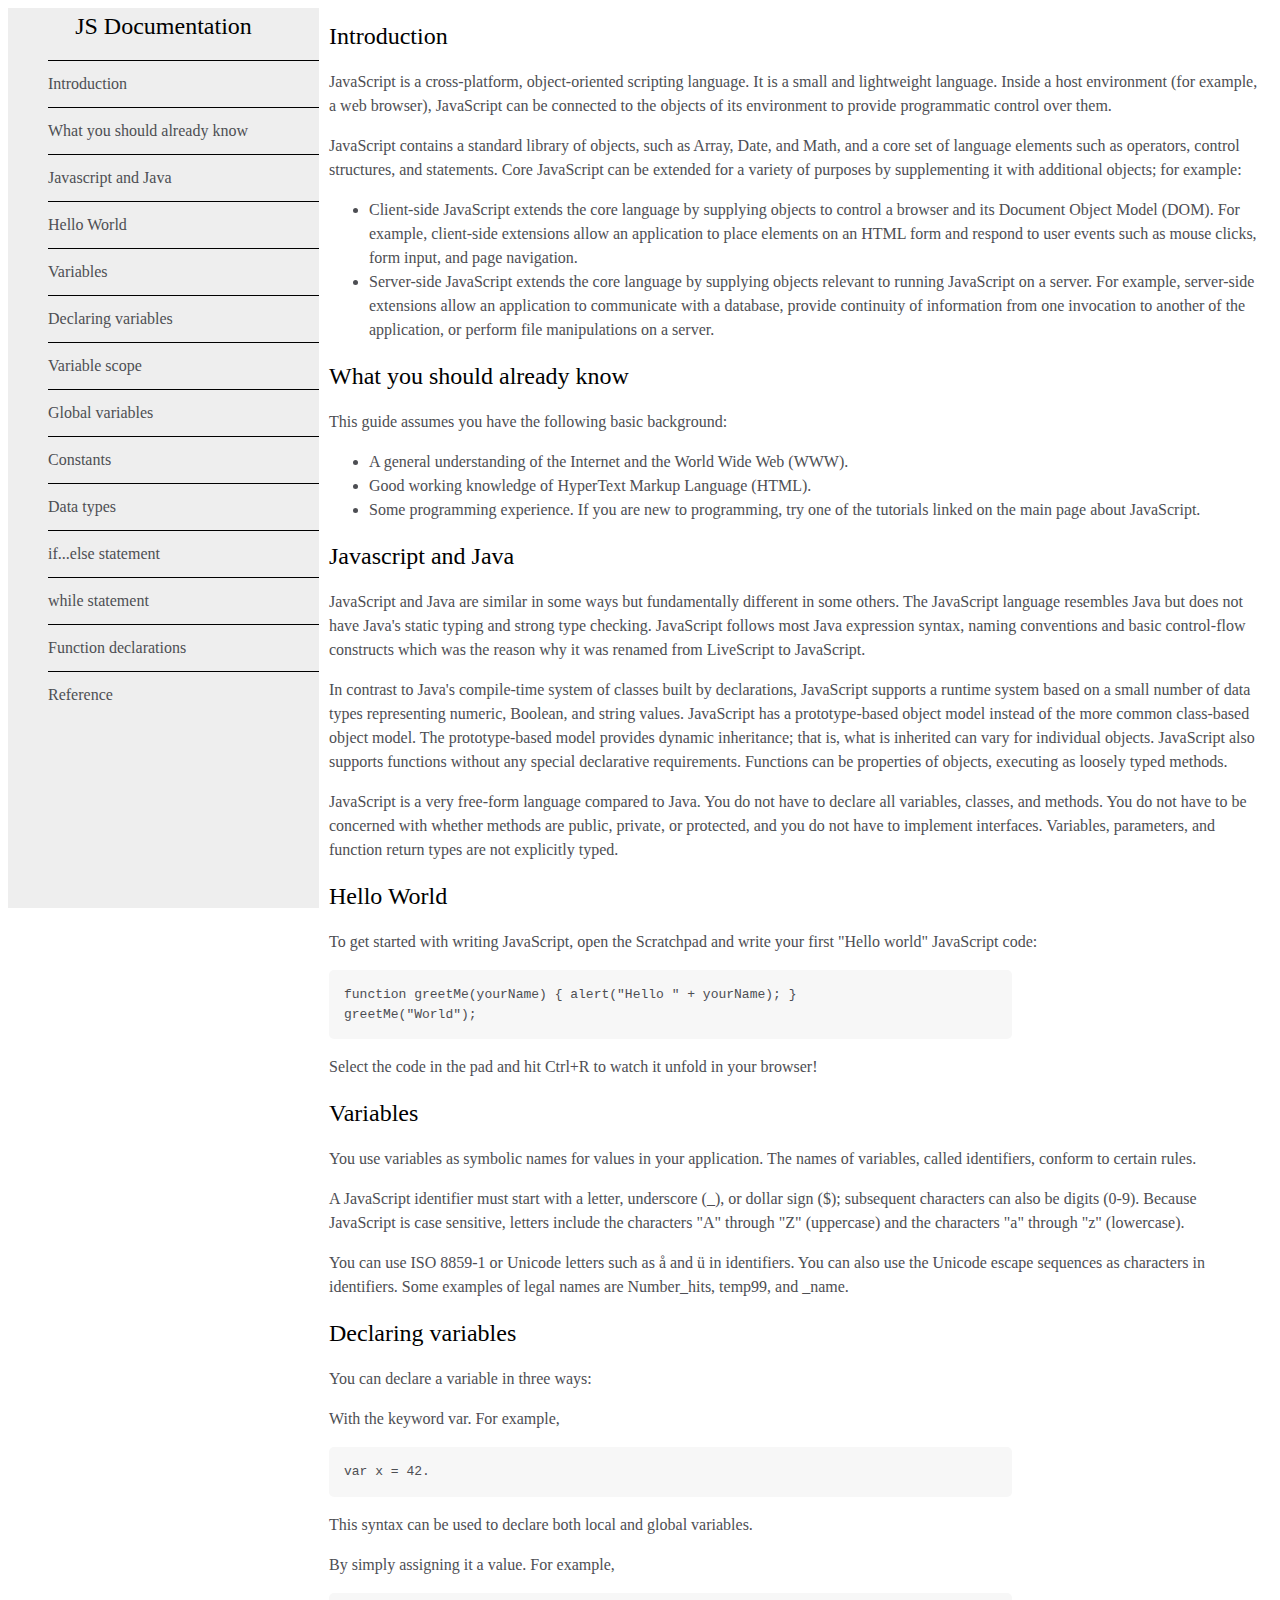
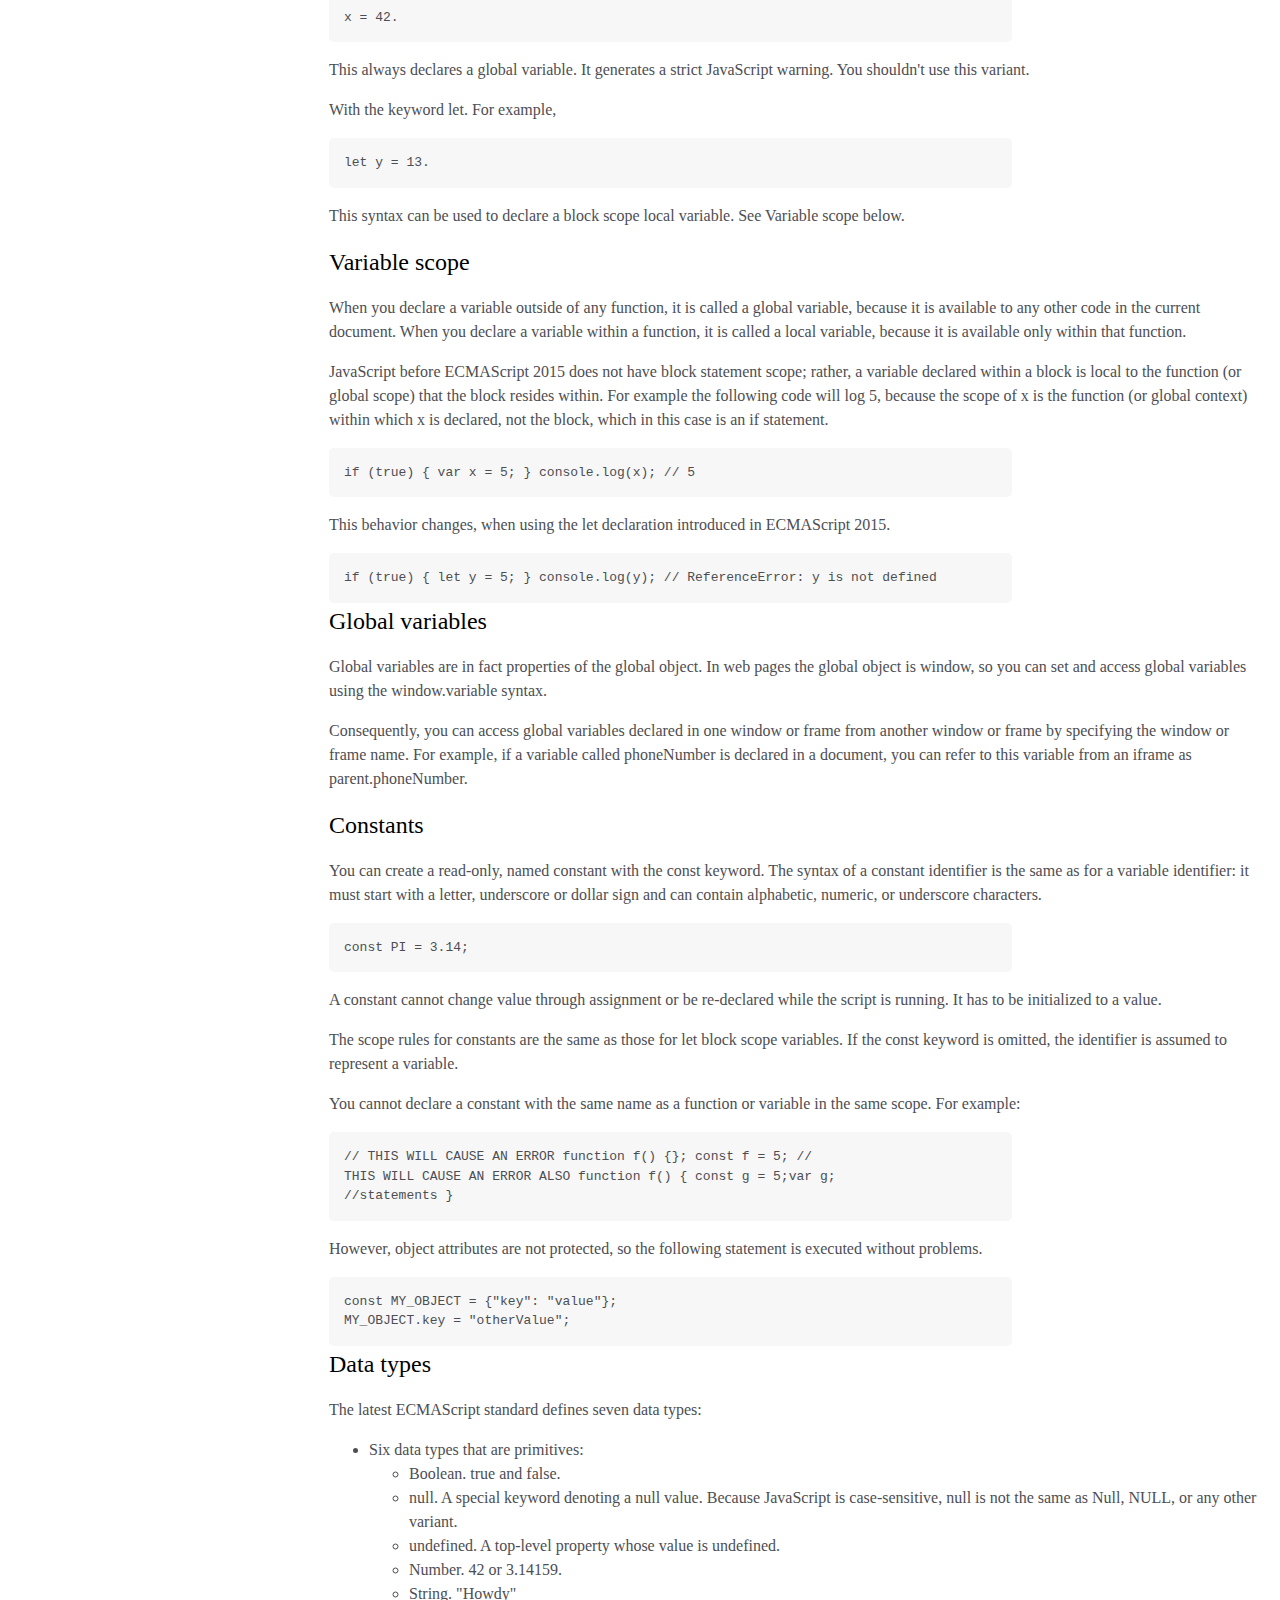
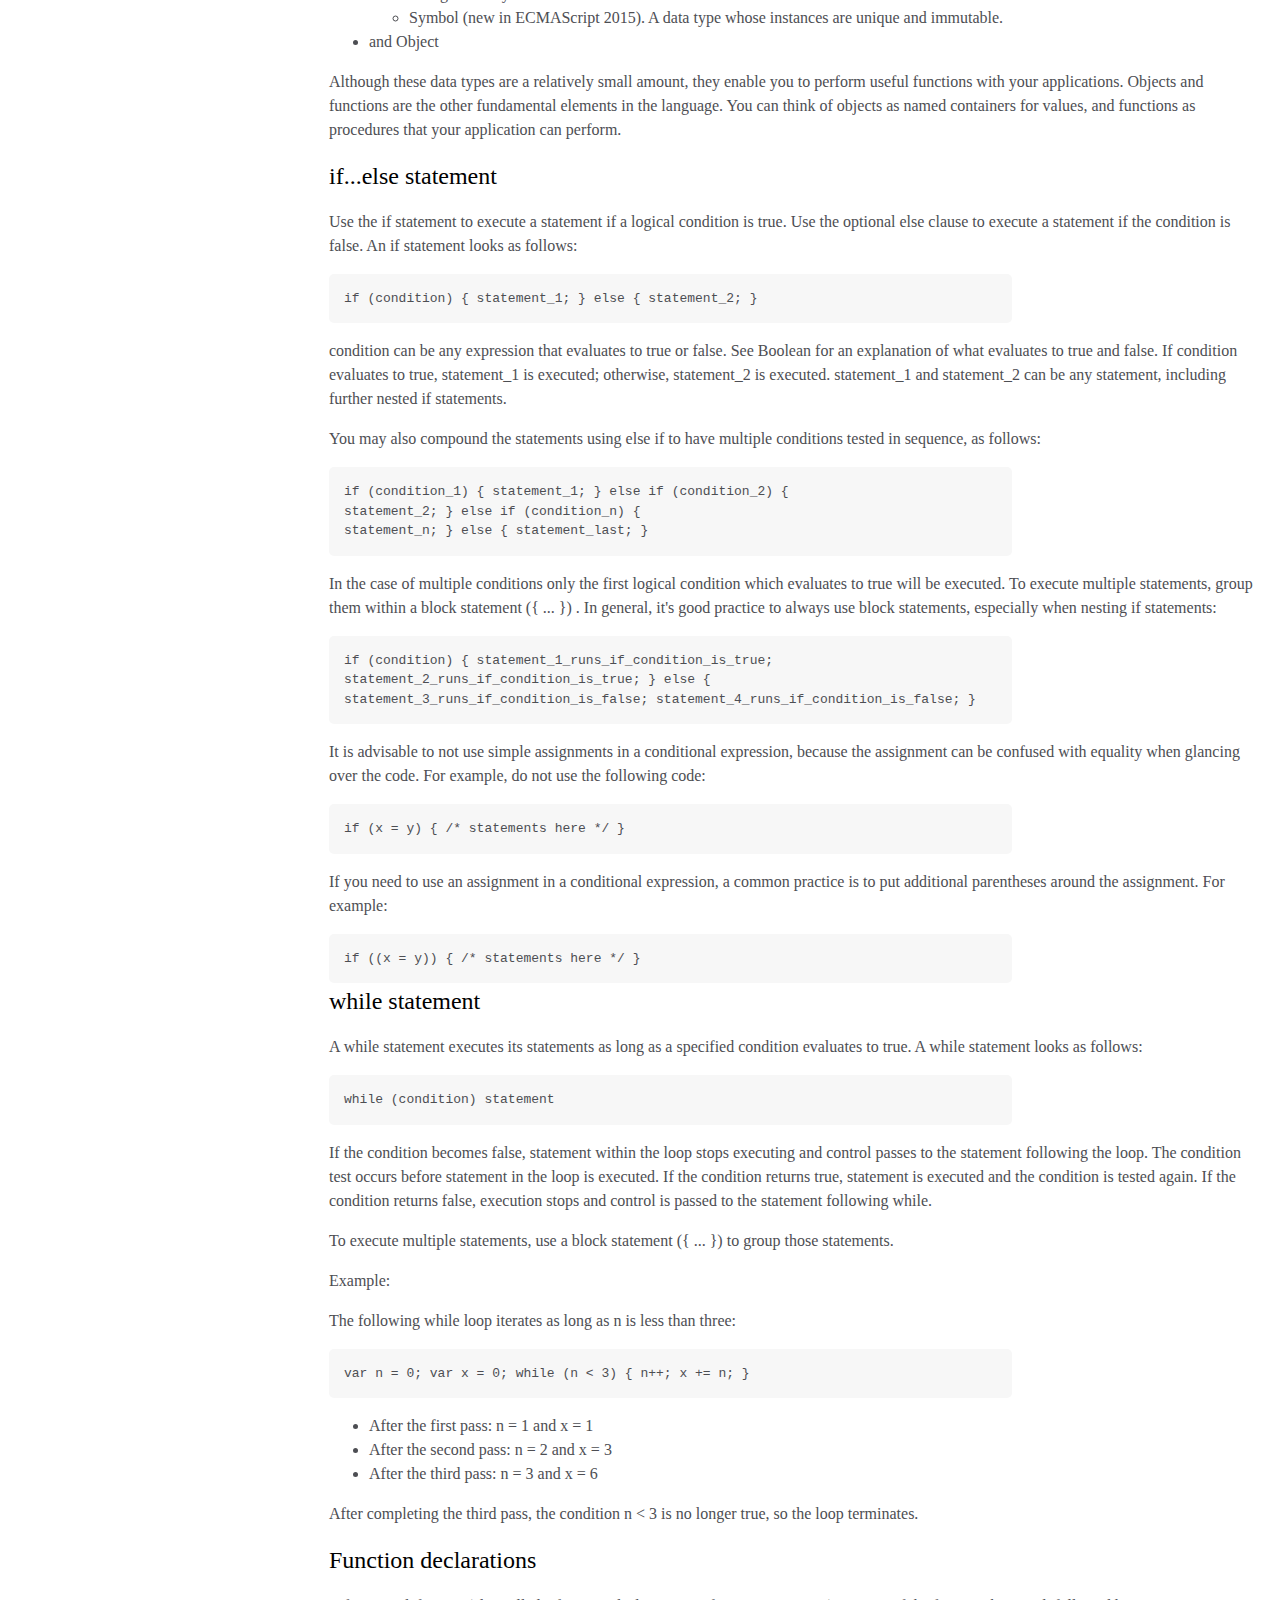
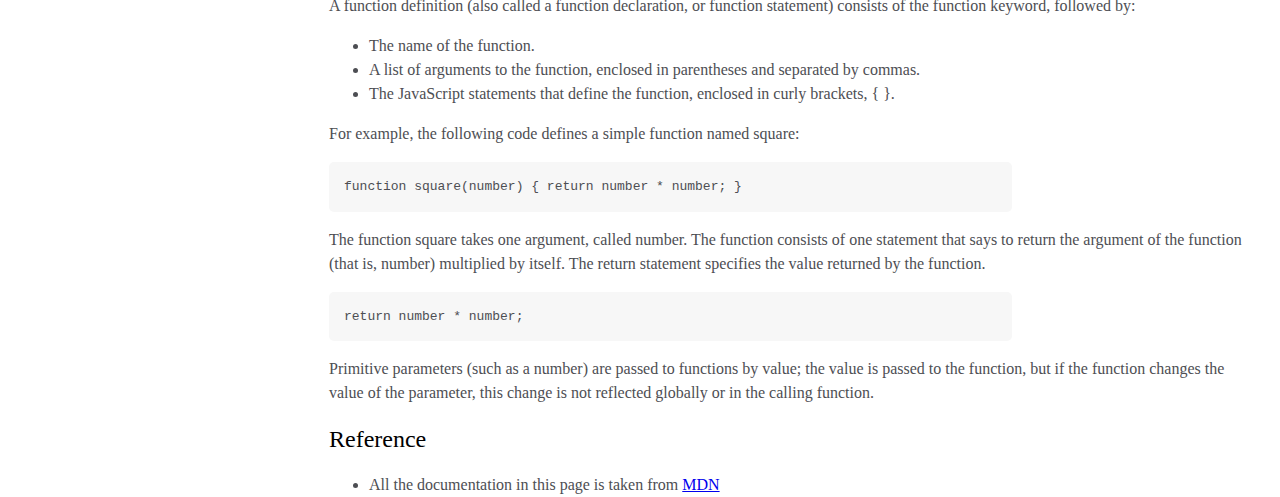
<file: freeCodeCamp Responsive Web Design Certification Projects/Technical Documentation Page/index.html>
<!DOCTYPE html>
<html lang="en">
  <head>
    <title>Technical Documentation Page</title>
    <link rel="stylesheet" href="styles.css">
  </head>
  <body>
    <nav id="navbar">
    <header>JS Documentation</header>
    <ul id="ul-navbar">
      <li>
        <a class="nav-link" href="#Introduction">Introduction</a>
      </li>
      <li>
        <a class="nav-link" href="#What_you_should_already_know">What you should already know</a>
      </li>
      <li>
        <a class="nav-link" href="#Javascript_and_Java">Javascript and Java</a>
      </li>
      <li>
        <a class="nav-link" href="#Hello_world">Hello World</a>
      </li>
      <li>
        <a class="nav-link" href="#Variables">Variables</a>
      </li>
      <li>
        <a class="nav-link" href="#Declaring_variables">Declaring variables</a>
      </li>
      <li>
        <a class="nav-link" href="#Variable_scope">Variable scope</a>
      </li>
      <li>
        <a class="nav-link" href="#Global_variables">Global variables</a>
      </li>
      <li>
        <a class="nav-link" href="#Constants">Constants</a>
      </li>
      <li>
        <a class="nav-link" href="#Data_types">Data types</a>
      </li>
      <li>
        <a class="nav-link" href="#if...else_statement">if...else statement</a>
      </li>
      <li>
        <a class="nav-link" href="#while_statement">while statement</a>
      </li>
      <li>
        <a class="nav-link" href="#Function_declarations">Function declarations</a>
      </li>
      <li>
        <a class="nav-link" href="#Reference">Reference</a>
      </li>
    </ul>
    </nav>
    <main id="main-doc">
      <section class="main-section" id="Introduction">
        <header>Introduction</header>
        <p>JavaScript is a cross-platform, object-oriented scripting language. It is a small and lightweight language. Inside a host environment (for example, a web browser), JavaScript can be connected to the objects of its environment to provide programmatic control over them.</p>

<p>JavaScript contains a standard library of objects, such as Array, Date, and Math, and a core set of language elements such as operators, control structures, and statements. Core JavaScript can be extended for a variety of purposes by supplementing it with additional objects; for example:</p>
      <ul>
        <li>Client-side JavaScript extends the core language by supplying objects to control a browser and its Document Object Model (DOM). For example, client-side extensions allow an application to place elements on an HTML form and respond to user events such as mouse clicks, form input, and page navigation.</li>
        <li>Server-side JavaScript extends the core language by supplying objects relevant to running JavaScript on a server. For example, server-side extensions allow an application to communicate with a database, provide continuity of information from one invocation to another of the application, or perform file manipulations on a server.</li>
      </ul>
      </section>
      <section class="main-section" id="What_you_should_already_know">
        <header>What you should already know</header>
        <p>This guide assumes you have the following basic background:</p>
        <ul>
          <li>A general understanding of the Internet and the World Wide Web (WWW).</li>
          <li>Good working knowledge of HyperText Markup Language (HTML).</li>
          <li>Some programming experience. If you are new to programming, try one of the tutorials linked on the main page about JavaScript.</li>
        </ul>
      </section>
      <section class="main-section" id="Javascript_and_Java">
        <header>Javascript and Java</header>
        <p>JavaScript and Java are similar in some ways but fundamentally different in some others. The JavaScript language resembles Java but does not have Java's static typing and strong type checking. JavaScript follows most Java expression syntax, naming conventions and basic control-flow constructs which was the reason why it was renamed from LiveScript to JavaScript.</p>

<p>In contrast to Java's compile-time system of classes built by declarations, JavaScript supports a runtime system based on a small number of data types representing numeric, Boolean, and string values. JavaScript has a prototype-based object model instead of the more common class-based object model. The prototype-based model provides dynamic inheritance; that is, what is inherited can vary for individual objects. JavaScript also supports functions without any special declarative requirements. Functions can be properties of objects, executing as loosely typed methods.<p>

<p>JavaScript is a very free-form language compared to Java. You do not have to declare all variables, classes, and methods. You do not have to be concerned with whether methods are public, private, or protected, and you do not have to implement interfaces. Variables, parameters, and function return types are not explicitly typed.</p>
      </section>
      <section class="main-section" id="Hello_world">
        <header>Hello World</header>
        <p>To get started with writing JavaScript, open the Scratchpad and write your first "Hello world" JavaScript code:</p>
        <code>function greetMe(yourName) { alert("Hello " + yourName); } <br>greetMe("World");</code>
        <p>Select the code in the pad and hit Ctrl+R to watch it unfold in your browser!</p>
      </section>
      <section class="main-section" id="Variables">
        <header>Variables</header>
        <p>You use variables as symbolic names for values in your application. The names of variables, called identifiers, conform to certain rules.</p>

<p>A JavaScript identifier must start with a letter, underscore (_), or dollar sign ($); subsequent characters can also be digits (0-9). Because JavaScript is case sensitive, letters include the characters "A" through "Z" (uppercase) and the characters "a" through "z" (lowercase).</p>

<p>You can use ISO 8859-1 or Unicode letters such as å and ü in identifiers. You can also use the Unicode escape sequences as characters in identifiers. Some examples of legal names are Number_hits, temp99, and _name.</p>
      </section>
      <section class="main-section" id="Declaring_variables">
        <header>Declaring variables</header>
        <p>You can declare a variable in three ways:</p>
        <p>With the keyword var. For example,</p>
        <code>var x = 42.</code>
        <p>This syntax can be used to declare both local and global variables.</p>
<p>By simply assigning it a value. For example,</p>
<code>x = 42.</code>
        <p>This always declares a global variable. It generates a strict JavaScript warning. You shouldn't use this variant.</p>

<p>With the keyword let. For example,</p>
      <code>let y = 13.</code>
      <p>This syntax can be used to declare a block scope local variable. See Variable scope below.</p>
      </section>
      <section class="main-section" id="Variable_scope">
        <header>Variable scope</header>
        <p>When you declare a variable outside of any function, it is called a global variable, because it is available to any other code in the current document. When you declare a variable within a function, it is called a local variable, because it is available only within that function.</p>

<p>JavaScript before ECMAScript 2015 does not have block statement scope; rather, a variable declared within a block is local to the function (or global scope) that the block resides within. For example the following code will log 5, because the scope of x is the function (or global context) within which x is declared, not the block, which in this case is an if statement.</p>
<code>if (true) { var x = 5; } console.log(x); // 5</code>
<p>This behavior changes, when using the let declaration introduced in ECMAScript 2015.</p>
<code>if (true) { let y = 5; } console.log(y); // ReferenceError: y is not defined</code>
      </section>
      <section class="main-section" id="Global_variables">
        <header>Global variables</header>
        <p>Global variables are in fact properties of the global object. In web pages the global object is window, so you can set and access global variables using the window.variable syntax.</p>

<p>Consequently, you can access global variables declared in one window or frame from another window or frame by specifying the window or frame name. For example, if a variable called phoneNumber is declared in a document, you can refer to this variable from an iframe as parent.phoneNumber.</p>
      </section>
      <section class="main-section" id="Constants">
        <header>Constants</header>
        <p>You can create a read-only, named constant with the const keyword. The syntax of a constant identifier is the same as for a variable identifier: it must start with a letter, underscore or dollar sign and can contain alphabetic, numeric, or underscore characters.</p>
        <code>const PI = 3.14;</code>
        <p>A constant cannot change value through assignment or be re-declared while the script is running. It has to be initialized to a value.</p>

<p>The scope rules for constants are the same as those for let block scope variables. If the const keyword is omitted, the identifier is assumed to represent a variable.</p>

<p>You cannot declare a constant with the same name as a function or variable in the same scope. For example:</p>
<code>// THIS WILL CAUSE AN ERROR function f() {}; const f = 5; // <br>THIS
WILL CAUSE AN ERROR ALSO function f() { const g = 5;var g;<br>
//statements }</code>
<p>However, object attributes are not protected, so the following statement is executed without problems.</p>
<code>const MY_OBJECT = {"key": "value"}; <br>MY_OBJECT.key =
"otherValue";</code>
      </section>
      <section class="main-section" id="Data_types">
        <header>Data types</header>
        <p>The latest ECMAScript standard defines seven data types:</p>
        <ul>
          <li>Six data types that are primitives:</li>
          <ul>
            <li>Boolean. true and false.</li>
            <li>null. A special keyword denoting a null value. Because JavaScript is case-sensitive, null is not the same as Null, NULL, or any other variant.</li>
            <li>undefined. A top-level property whose value is undefined.</li>
            <li>Number. 42 or 3.14159.</li>
            <li>String. "Howdy"</li>
            <li>Symbol (new in ECMAScript 2015). A data type whose instances are unique and immutable.</li>
          </ul>
          <li>and Object</li>
        </ul>
<p>Although these data types are a relatively small amount, they enable you to perform useful functions with your applications. Objects and functions are the other fundamental elements in the language. You can think of objects as named containers for values, and functions as procedures that your application can perform.</p>
      </section>
      <section class="main-section" id="if...else_statement">
        <header>if...else statement</header>
        <p>Use the if statement to execute a statement if a logical condition is true. Use the optional else clause to execute a statement if the condition is false. An if statement looks as follows:</p>
        <code>if (condition) { statement_1; } else { statement_2; }</code>
        <p>condition can be any expression that evaluates to true or false. See Boolean for an explanation of what evaluates to true and false. If condition evaluates to true, statement_1 is executed; otherwise, statement_2 is executed. statement_1 and statement_2 can be any statement, including further nested if statements.</p>
<p>You may also compound the statements using else if to have multiple conditions tested in sequence, as follows:</p>
      <code>if (condition_1) { statement_1; } else if (condition_2) { <br>
statement_2; } else if (condition_n) { <br> statement_n; } else {
statement_last; }</code>
<p>In the case of multiple conditions only the first logical condition which evaluates to true will be executed. To execute multiple statements, group them within a block statement ({ ... }) . In general, it's good practice to always use block statements, especially when nesting if statements:</p>
<code>if (condition) { statement_1_runs_if_condition_is_true;
statement_2_runs_if_condition_is_true; } else { <br>
statement_3_runs_if_condition_is_false;
statement_4_runs_if_condition_is_false; }</code>
<p>It is advisable to not use simple assignments in a conditional expression, because the assignment can be confused with equality when glancing over the code. For example, do not use the following code:</p>
<code>if (x = y) { /* statements here */ }</code>
<p>If you need to use an assignment in a conditional expression, a common practice is to put additional parentheses around the assignment. For example:</p>
<code>if ((x = y)) { /* statements here */ }</code>
      </section>
      <section class="main-section" id="while_statement">
        <header>while statement</header>
        <p>A while statement executes its statements as long as a specified condition evaluates to true. A while statement looks as follows:</p>
        <code>while (condition) statement</code>
        <p>If the condition becomes false, statement within the loop stops executing and control passes to the statement following the loop.
The condition test occurs before statement in the loop is executed. If the condition returns true, statement is executed and the condition is tested again. If the condition returns false, execution stops and control is passed to the statement following while.</p>

<p>To execute multiple statements, use a block statement ({ ... }) to group those statements.</p>

<p>Example:</p>
<p>The following while loop iterates as long as n is less than three:</p>
<code>var n = 0; var x = 0; while (n < 3) { n++; x += n; }</code>
<ul>
  <li>After the first pass: n = 1 and x = 1</li>
  <li>After the second pass: n = 2 and x = 3</li>
  <li>After the third pass: n = 3 and x = 6</li>
</ul>
<p>After completing the third pass, the condition n < 3 is no longer true, so the loop terminates.</p>
      </section>
      <section class="main-section" id="Function_declarations">
        <header>Function declarations</header>
        <p>A function definition (also called a function declaration, or function statement) consists of the function keyword, followed by:</p>
        <ul>
  <li>The name of the function.</li>
  <li>A list of arguments to the function, enclosed in parentheses and separated by commas.</li>
  <li>The JavaScript statements that define the function, enclosed in curly brackets, { }.</li>
</ul>
<p>For example, the following code defines a simple function named square:</p>
<code>function square(number) { return number * number; }</code>
<p>The function square takes one argument, called number. The function consists of one statement that says to return the argument of the function (that is, number) multiplied by itself. The return statement specifies the value returned by the function.</p>
<code>return number * number;</code>
<p>Primitive parameters (such as a number) are passed to functions by value; the value is passed to the function, but if the function changes the value of the parameter, this change is not reflected globally or in the calling function.</p>
      </section>
      <section class="main-section" id="Reference">
        <header>Reference</header>
        <ul>
          <li>
            <p>All the documentation in this page is taken from <a href="https://developer.mozilla.org/en-US/docs/Web/JavaScript/Guide">MDN</a>
          </li>
        </ul>
      </section>
    </main>
  </body>
</html>
</file>
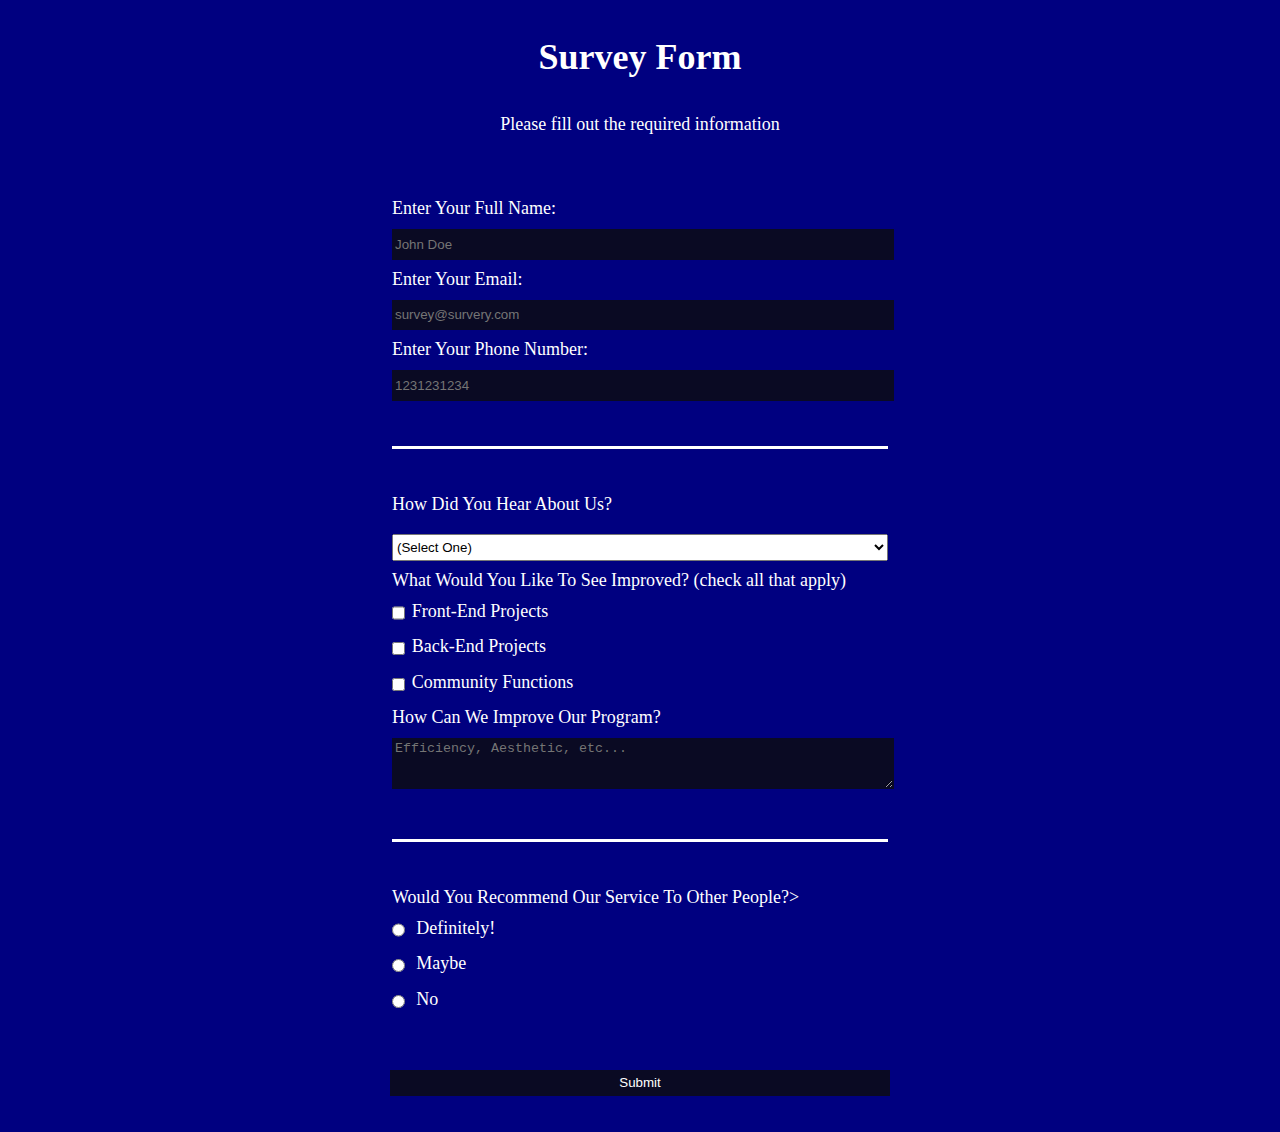
<file: freeCodeCamp Responsive Web Design Certification Projects/Survey Form/surveyform.html>
<!DOCTYPE html> 
<html lang="en">
  <head>
    <meta charset="UTF-8">
    <title>Survey Form</title>
    <link rel="stylesheet" href="styles.css">
  </head>
  <body>
    <h1 id="title">Survey Form</h1>
    <p id="description">Please fill out the required information</p>
    <form method="post" id="survey-form">
      <fieldset>
        <label for="name" id="name-label">Enter Your Full Name: <input id="name" type="text" placeholder="John Doe" required/></label>
        <label for="email" id="email-label">Enter Your Email: <input id="email" type="email" placeholder="survey@survery.com"required/></label>
        <label for="number" id="number-label">Enter Your Phone Number: <input id="number" type="number" min="10" max="12" placeholder="1231231234"/></label>
      </fieldset>
      <fieldset>
        <label id="referrer">How Did You Hear About Us?</label>
        <select id="dropdown">
          <option value="">(Select One)</option>
          <option value="1">From a friend or family member</option>
          <option value="2">Youtube</option>
          <option value="3">Instagram</option>
          <option value="4">Facebook</option>
          <option value="5">Other</option> 
        </select>
        <label id="improvement">What Would You Like To See Improved? (check all that apply)</label> 
       <label for="Frontend"><input class="inline" type="checkbox" value="1">Front-End Projects</input>
       </label>
        <label for="Backend"><input class="inline" type="checkbox" value="2">Back-End Projects</input>
        </label>
        <label for="Community">
        <input class="inline" type="checkbox" value="3">Community Functions</input>
        </label>
        <label id="feedback">How Can We Improve Our Program?<textarea id="feedback" rows="3" cols="30" placeholder="Efficiency, Aesthetic, etc..."></textarea>
      </fieldset>
      <fieldset>
        <label>Would You Recommend Our Service To Other People?></label>
        <label for="Yes"><input id="Yes" type="radio" name="recommendation" value="1" class="inline"/> Definitely!</label>
        <label for="Maybe"><input id="Maybe" type="radio" name="recommendation" value="2" class="inline"/> Maybe</label>
        <label for="No"><input id="No" type="radio" name="recommendation" value="3" class="inline"/> No</label>
      </fieldset>
      <input id="submit" type="submit" value="Submit"/>
    </form>
  </body>
</html>
</file>
<file: freeCodeCamp Responsive Web Design Certification Projects/Technical Documentation Page/styles.css>
body {
    display: flex; 
    flex-direction: row;
    font-family: "Open Sans"; 
    line-height: 1.5; 
    color: #4d4e53; 
  }
  
  #navbar {
    background-color: #eee; 
    height: 100vh; 
    width: 25%; 
    display: flex; 
    flex-direction: column;
    justify-content: flex-start; 
  }
  
  nav header {
    text-align: center;
  }
  
  header {
    font-size: 24px; 
    color: black; 
    font-weight: thin; 
  }
  
  #main-doc {
    height: 100vh; 
    width: 75%; 
    margin: 10px; 
  }
  
  .nav-link {
    text-decoration: none; 
    font-family: "Open Sans"; 
    line-height: 1.5; 
    color: #4d4e53; 
    text-align: center; 
  }
  
  #ul-navbar {
    list-style-type: none; 
  }
  
  #ul-navbar li {
    border-top: 1px solid black; 
    margin: 0; 
    padding: 11px 0; 
  }
  
  code {
    background-color: #f7f7f7; 
    display: block; 
    padding: 15px; 
    text-align: left; 
    width: 70%; 
    border-radius: 5px; 
  }
  
  @media (max-width: 200px) {
    body {
      flex-direction: column; 
    }
  
    #main-doc{
      width: 100%; 
    }
  
    #navbar {
      width: 100%; 
      margin-bottom: 40px; 
    }
  }
</file>
<file: freeCodeCamp Responsive Web Design Certification Projects/Survey Form/styles.css>
body {
  width:100%
  height: 100vh; 
  margin: 0; 
  background-color: navy; 
  color: white; 
  font-family: Tahoma; 
  font-size: 18px; 
}

h1, p {
  margin: 1em auto; 
  text-align: center; 
}

form {
  width: 60vw; 
  max-width: 500px; 
  min-width: 300px; 
  margin: 0 auto; 
  padding-bottom: 2em; 
}

fieldset {
  border: none; 
  padding: 2em 0; 
  border-bottom: 3px solid white;
}

fieldset:last-of-type {
  border-bottom: none; 
}

label {
  display: block; 
  margin: 0.5em 0; 
}

input, textarea {
  background-color: #0a0a23;
  color: white;
  border: 1px solid #0a0a23; 
}

input, textarea, select {
  margin: 10px 0 0 0; 
  width: 100%; 
  min-height: 2em; 
}

.inline {
  width: unset; 
  margin: 0 0.5em 0 0;
  vertical-align: middle; 
}
</file>
